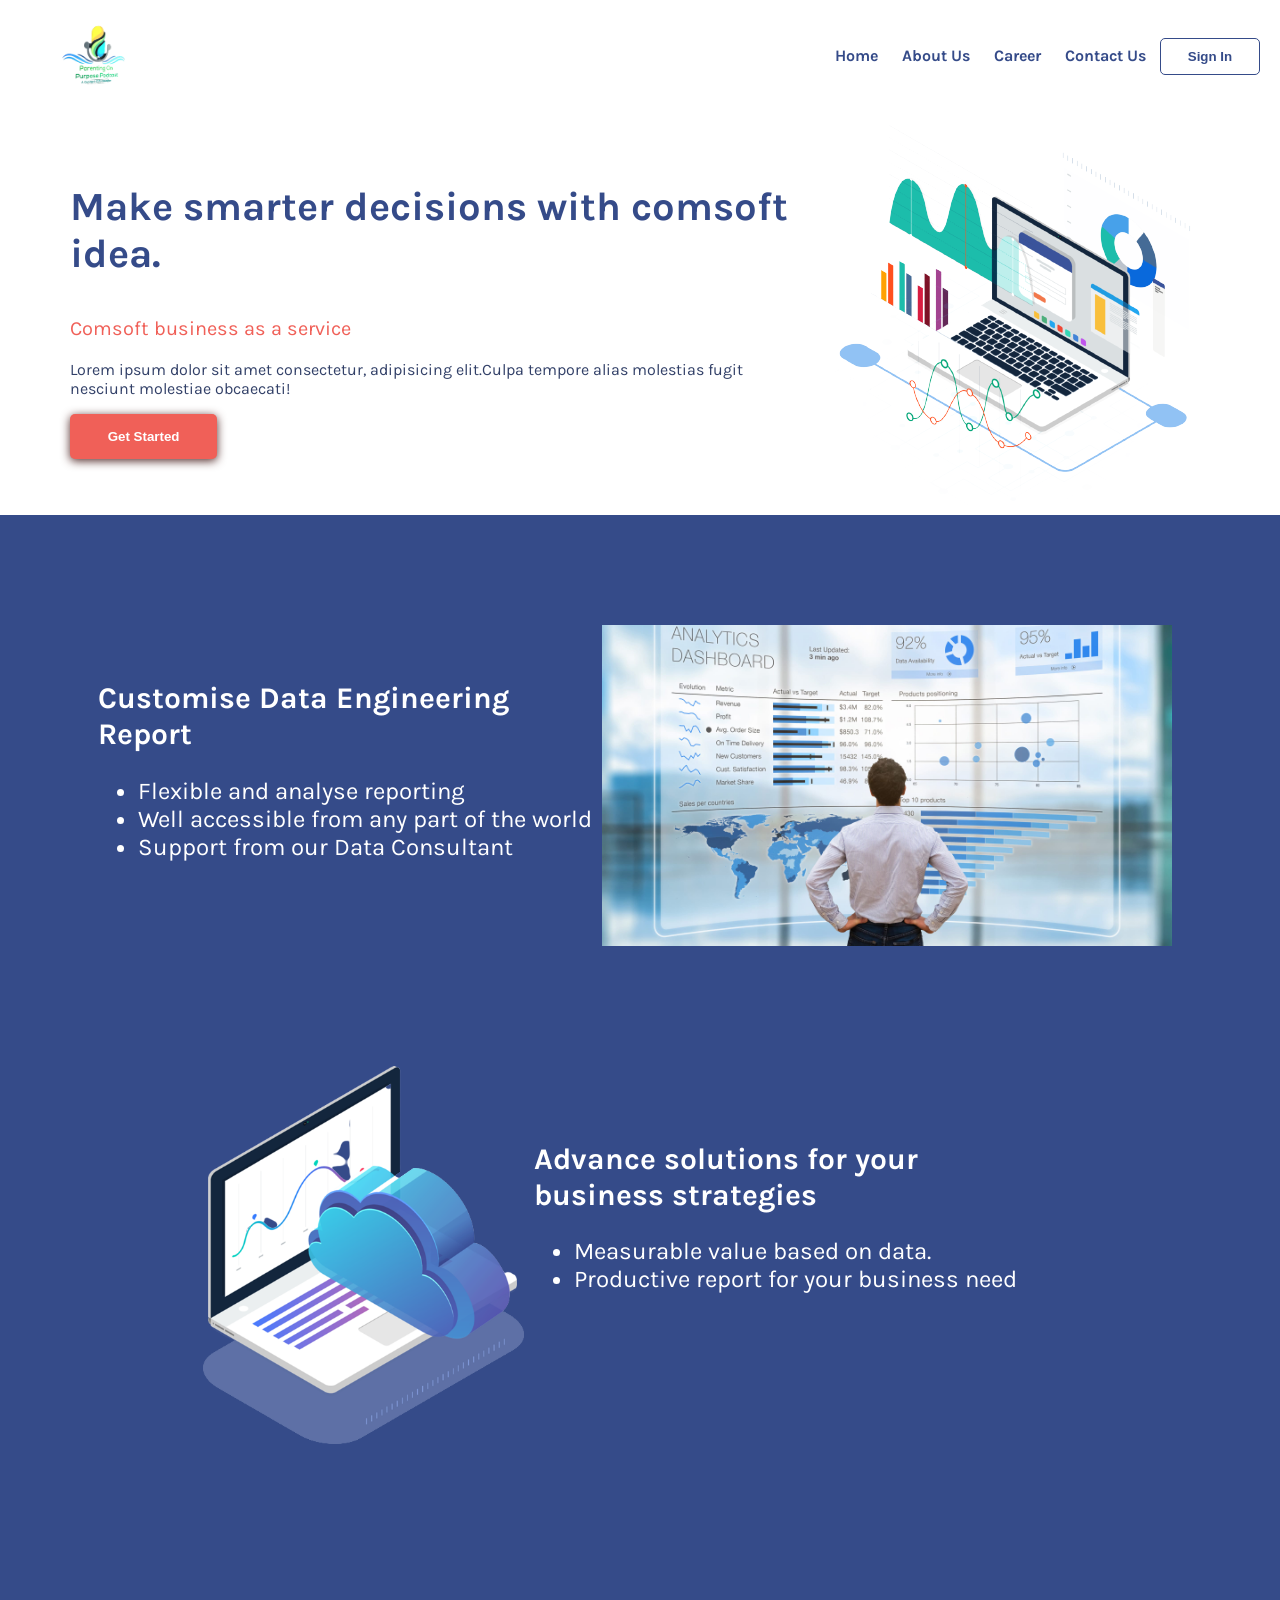
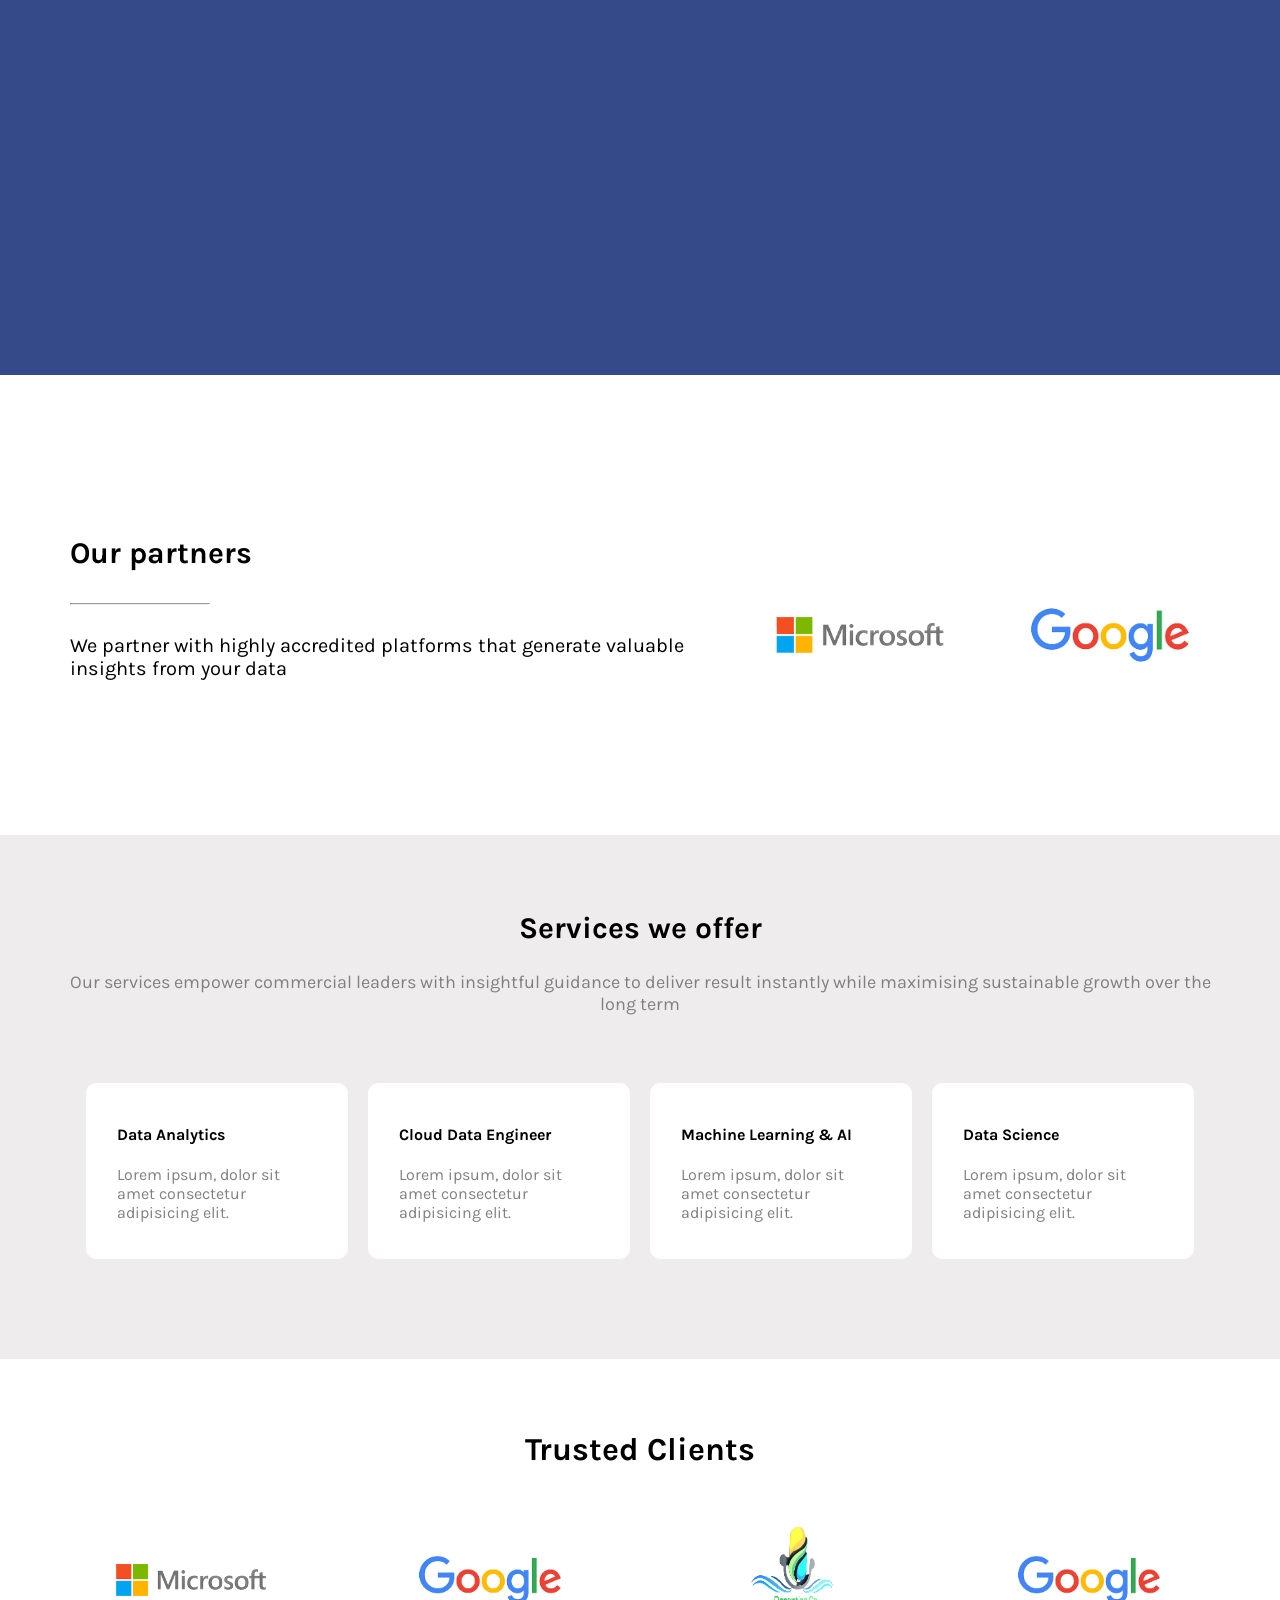
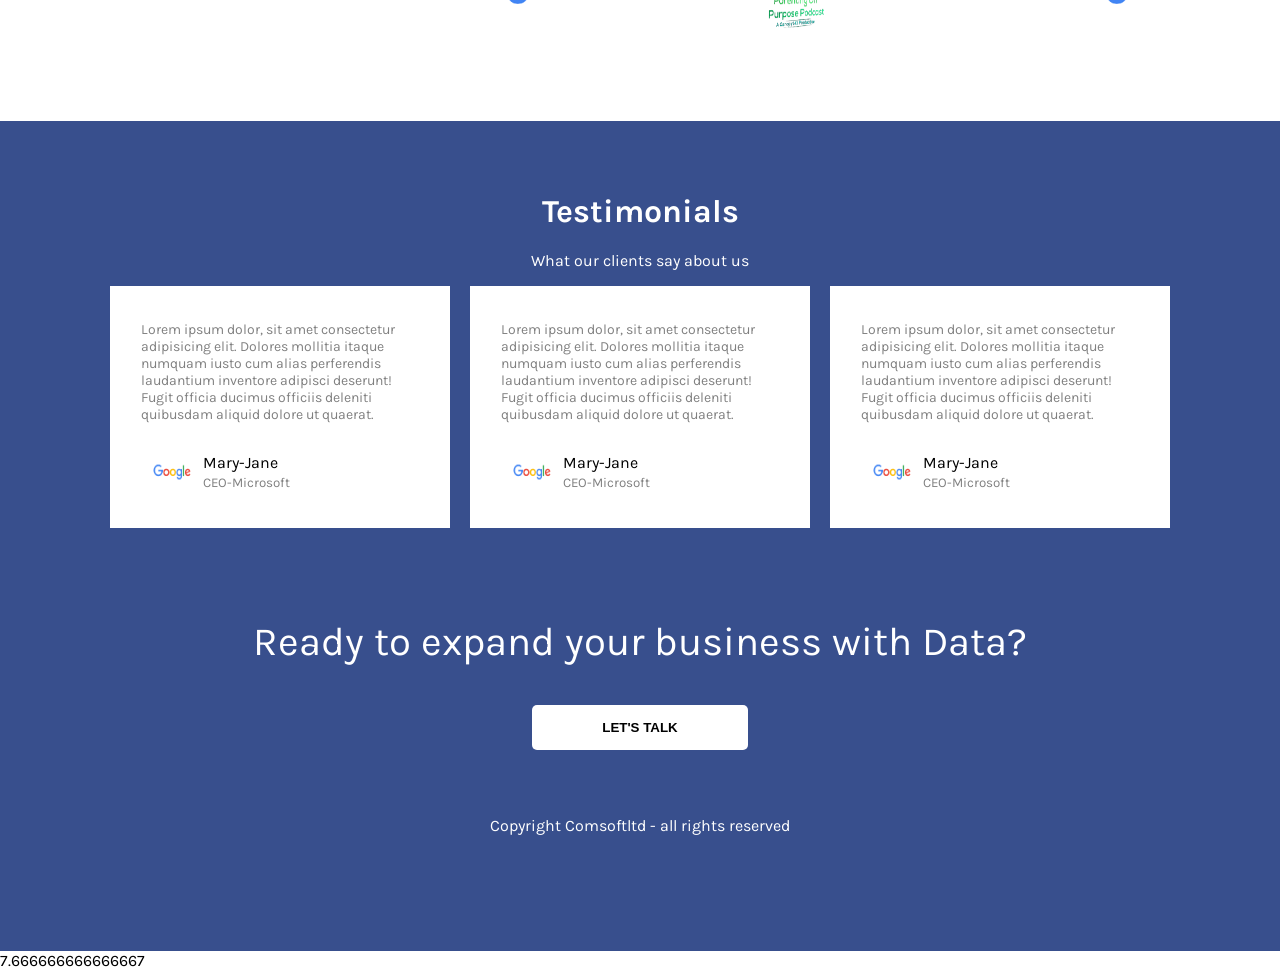
<file: index.html>
<!DOCTYPE html>

<html lang="en">
  <head>
    <meta charset="UTF-8" />
    <meta http-equiv="X-UA-Compatible" content="IE=edge" />
    <meta name="viewport" content="width=device-width, initial-scale=1.0" />
    <link rel="preconnect" href="https://fonts.googleapis.com" />
    <link rel="preconnect" href="https://fonts.gstatic.com" crossorigin />
    <link
      rel="stylesheet"
      href="https://fonts.googleapis.com/icon?family=Material+Icons"
    />
    <link
      href="https://fonts.googleapis.com/css2?family=Karla&display=swap"
      rel="stylesheet"
    />
    <link rel="stylesheet" href="homepage.css" />
    <title>Comsoft landing page</title>
  </head>
  <body>
    <div class="wrapper">
        <header>
          <img src="images/logo.png" alt="trendtech logo" class="logo" />
          <div class="nav">
            <a class="menu" href="homepage.html" target="_self"><b> Home</b></a>
            <a class="menu" href="Aboutus.html" target="_self"><b>About Us</b></a>
            <a class="menu" href="Career.html" target="_self"><b>Career</b></a>
            <a class="menu" href="Contactus.html" target="_self"
              ><b>Contact Us</b></a
            >
            <a href="signin.html" target="_self"
              ><button class="signin"><b>Sign In</b></button></a
            >
          </div>
        </header>
        <div class="decision">
          <div class="first">
            <div class="section">
              <p class="make">
                <b>Make smarter decisions with comsoft idea.</b>
              </p>
              <p class="business">Comsoft business as a service</p>
              <p class="lorem">
                Lorem ipsum dolor sit amet consectetur, adipisicing elit.Culpa
                tempore alias molestias fugit nesciunt molestiae obcaecati!
              </p>
              <button class="get"><b>Get Started</b></button>
            </div>
          </div>
       
            <img src="images/headerpic.png" alt="computer" class="comp"/>
        </div>
      </div>
      <div class="part2">
      <div class="image">
        <div class="custom">
          <h2 class="strategies">Customise Data Engineering<br />Report</h2>
          <ul>
            <li>Flexible and analyse reporting</li>
            <li>Well accessible from any part of the world</li>
            <li>Support from our Data Consultant</li>
          </ul>
        </div>
        <img
          src="images/part2.jpg" alt="analytics dashboard" class="dashboard"/>
      </div>
      <div class="computer">
        <img src="images/cloud.png" alt="cloud computing" class="cloud" />
        <div class="advance">
          <h2 class="strategies">Advance solutions for your<br />business strategies</h2>
          <ul>
            <li>Measurable value based on data.</li>
            <li>Productive report for your business need</li>
          </ul>
        </div>
      </div>
      </div>
      <div class="part3">
      <div>
        <h2 class="partners">Our partners</h2>
        <hr />
        <br />
        <p class="line">
          We partner with highly accredited platforms that generate valuable
          insights from your data
        </p>
      </div>
      <div class="form">
        <img src="images/microsoft.png" alt="microsoft logo" class="micropic" />
        <img src="images/google.png" alt="google logo" class="google"/>
      </div>
      </div>
      <div class="gray">
      <div class="services">
        <h2 class="offer">Services we offer</h2>
        <p class="empower">
          Our services empower commercial leaders with insightful guidance to
          deliver result instantly while maximising sustainable growth over
          the long term
        </p>
      </div>
      <div class="job">
        <div class="boxes">
          <h4 class="head">Data Analytics</h4>
          <p class="lorem2">
            Lorem ipsum, dolor sit amet consectetur adipisicing elit.
          </p>
        </div>
        <div class="boxes">
          <h4 class="head">Cloud Data Engineer</h4>
          <p class="lorem2">
            Lorem ipsum, dolor sit amet consectetur adipisicing elit.
          </p>
        </div>
        <div class="boxes">
          <h4 class="head">Machine Learning & AI</h4>
          <p class="lorem2">
            Lorem ipsum, dolor sit amet consectetur adipisicing elit.
          </p>
        </div>
        <div class="boxes">
          <h4 class="head">Data Science</h4>
          <p class="lorem2">
            Lorem ipsum, dolor sit amet consectetur adipisicing elit.
          </p>
        </div>
      </div>
      </div>
      <div class="trust">
      <h1 class="trusted">Trusted Clients</h1>
      <div class="client">
        <img src="images/microsoft.png" alt="microsoftlogo" class="companylogo"/>
        <img src="images/google.png" alt="google" class="companylogo" />
        <img src="images/logo.png" alt="trendtech" class="clientpic" />
        <img src="images/google.png" alt="google" id="google-logo" class="companylogo" />
      </div>
      </div>
      <div class="testimonial">
      <h1 class="test">Testimonials</h1>
      <p class="text">What our clients say about us</p>
      <div class="speech">
        <div class="speaker">
          <p>
            Lorem ipsum dolor, sit amet consectetur adipisicing elit. Dolores
            mollitia itaque numquam iusto cum alias perferendis laudantium
            inventore adipisci deserunt! Fugit officia ducimus officiis deleniti
            quibusdam aliquid dolore ut quaerat.
          </p>
          <div class="name">
            <img src="images/google.png" alt="google" class="googlepic" />
            <div>
              <p class="mary">
                Mary-Jane <br />
                <small class="jane">CEO-Microsoft</small>
              </p>
            </div>
          </div>
        </div>
        <div class="speaker">
          <p>
            Lorem ipsum dolor, sit amet consectetur adipisicing elit. Dolores
            mollitia itaque numquam iusto cum alias perferendis laudantium
            inventore adipisci deserunt! Fugit officia ducimus officiis deleniti
            quibusdam aliquid dolore ut quaerat. 
          </p>

          <div class="name">
            <img src="images/google.png" alt="google" class="googlepic"/>
            <div>
              <p class="mary">
                Mary-Jane <br />
                <small class="jane">CEO-Microsoft</small>
              </p>
            </div>
          </div>
        </div>
        <div class="speaker">
          <p>
            Lorem ipsum dolor, sit amet consectetur adipisicing elit. Dolores
            mollitia itaque numquam iusto cum alias perferendis laudantium
            inventore adipisci deserunt! Fugit officia ducimus officiis deleniti
            quibusdam aliquid dolore ut quaerat.
          </p>
          <div class="name">
            <img src="images/google.png" alt="google" class="googlepic" />
            <div>
              <p class="mary">
                Mary-Jane <br />
                <small class="jane">CEO-Microsoft</small>
              </p>
            </div>
          </div>
        </div>
      </div>
      <p class="footer">Ready to expand your business with Data?</p>
      <div class="bottombtn">
        <button class="talk"><b>LET'S TALK</b></button>
      </div>
      <p class="copyright">Copyright Comsoftltd - all rights reserved</p>
      </div>
    </div>


    <script src="index.js"></script>
  </body>
</html>
</file>
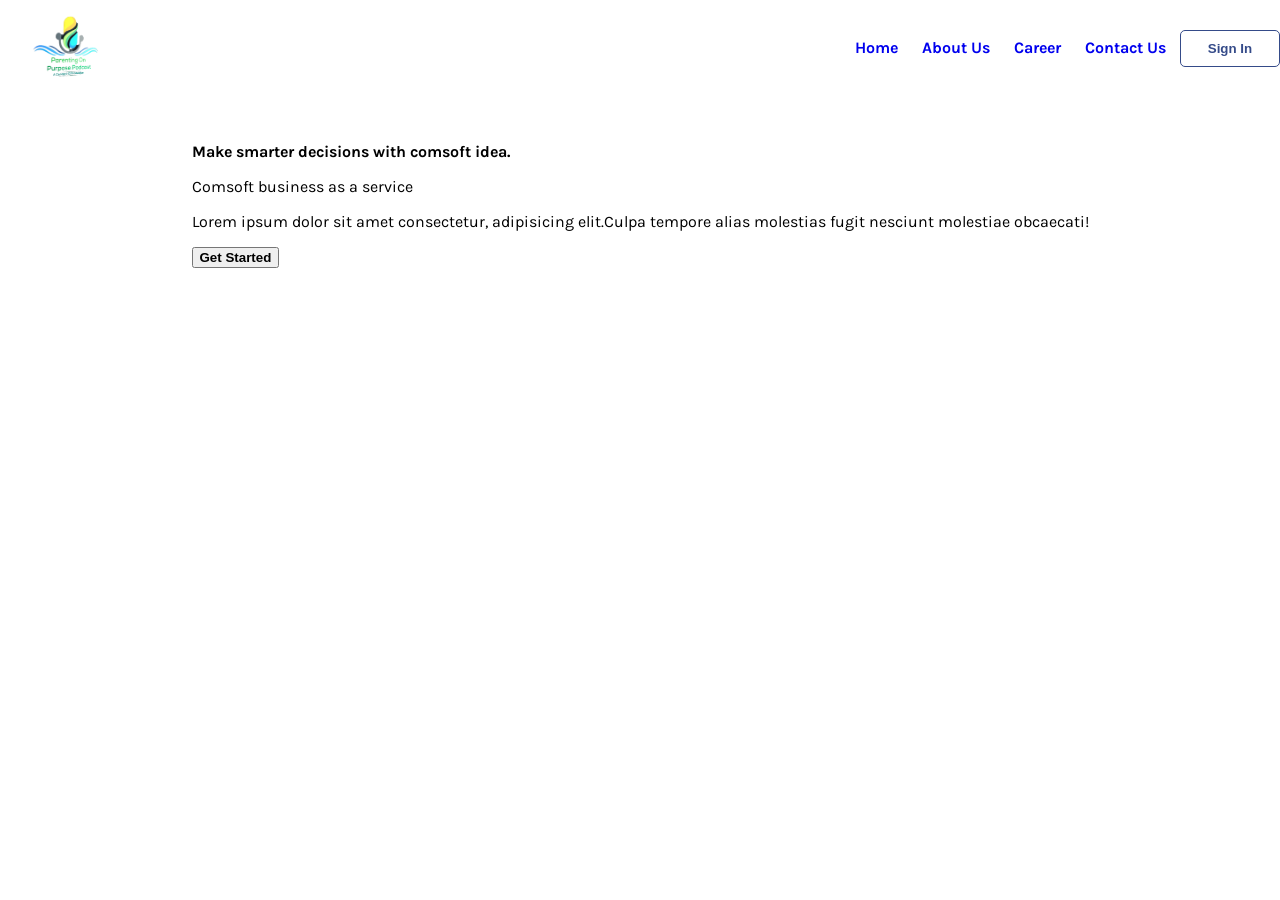
<file: comsoft-index.html>
<!DOCTYPE html>
<html lang="en">
  <head>
    <meta charset="UTF-8" />
    <meta http-equiv="X-UA-Compatible" content="IE=edge" />
    <meta name="viewport" content="width=device-width, initial-scale=1.0" />
    <title>Comsoft landing page</title>
    <link rel="stylesheet" href="comsoft.css" />
    <link rel="preconnect" href="https://fonts.googleapis.com" />
    <link rel="preconnect" href="https://fonts.gstatic.com" crossorigin />
    <link
      rel="stylesheet"
      href="https://fonts.googleapis.com/icon?family=Material+Icons"
    />
    <link
      href="https://fonts.googleapis.com/css2?family=Karla&display=swap"
      rel="stylesheet"
    />
  </head>
  <body>
    <header>
      <img src="images/logo.png" alt="trendtech logo" class="logo" />
      <div class="nav">
        <a class="menu" href="homepage.html" target="_self"><b> Home</b></a>
        <a class="menu" href="Aboutus.html" target="_self"><b>About Us</b></a>
        <a class="menu" href="Career.html" target="_self"><b>Career</b></a>
        <a class="menu" href="Contactus.html" target="_self"
          ><b>Contact Us</b></a
        >
        <a href="signin.html" target="_self"
          ><button class="signin"><b>Sign In</b></button></a
        >
      </div>
    </header>
    <div class="first">
      <div class="section">
        <p class="make">
          <b>Make smarter decisions with comsoft idea.</b>
        </p>
        <p class="business">Comsoft business as a service</p>
        <p class="lorem">
          Lorem ipsum dolor sit amet consectetur, adipisicing elit.Culpa tempore
          alias molestias fugit nesciunt molestiae obcaecati!
        </p>
        <button class="get"><b>Get Started</b></button>
      </div>
    </div>
  </body>
</html>
</file>
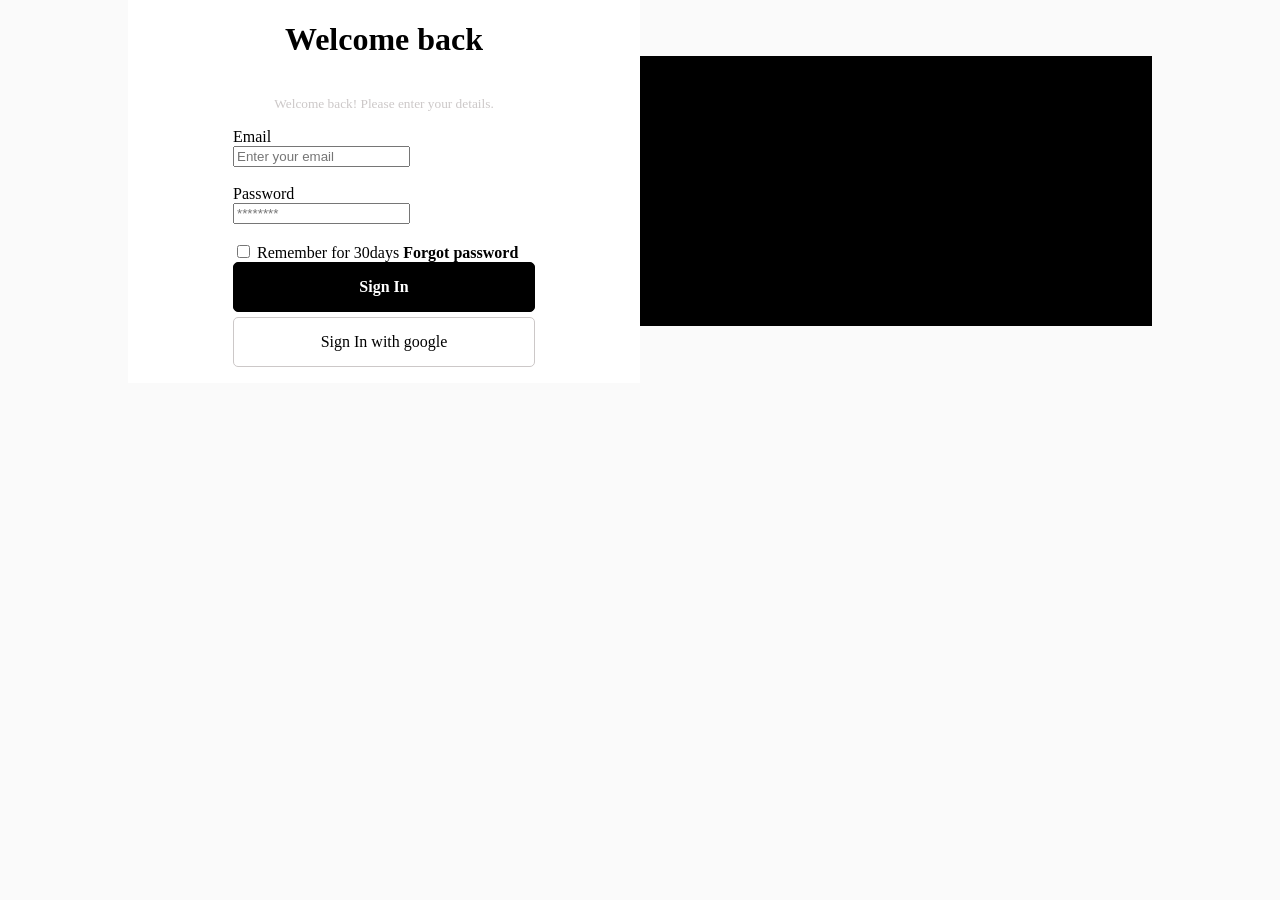
<file: OldSignIn.html>
<html lang="en">
<head>
    <meta charset="UTF-8">
    <meta http-equiv="X-UA-Compatible" content="IE=edge">
    <meta name="viewport" content="width=device-width, initial-scale=1.0">
    <title>Document</title>
    <style>
        body{
            background-color: #fafafa;
            margin: 0;
        }
        .signin{
            width: 300px;
            color: #fff;
            background-color: black;
            padding:15px 0px;
            border:1px solid black;
            border-radius: 5px;
            text-align: center;
        }
        .google{
            color: black;
            background-color: #fff;
            width: 300px;
            padding:15px 0px;
            border: 1px solid #ccc8c8;
            border-radius: 5px;
            text-align: center;
            margin-top: 5px;
        }
        .left{
            background-color: white;
            display: flex;
            flex-direction: column;
            align-items: center;
            width: 40%;
            margin-top: auto;
        }
        .right{
            width: 40%;
            height: 30vh;
            background-color: black;
        }
        .form{
            background-color: #fff;
            border: 1px solid #fff;
            box-shadow: #ccc8c8;
            padding: 50px 100px;
        }
        .welcome{
            display: flex;
            justify-content: center;
            align-items: center;
            
          
        }
        form{
            align-self: center;
        }
        a{
            text-decoration: none;
        }
        a:link{color: black;}
        a:visited{color: black;}
        a:active{columns: black;}
        a:hover{color: black;}
    </style>
</head>
<body>
    <div class="welcome">
        <div class="left">
            <h1>Welcome back</h1>
            <p><small style="color: #ccc8c8;"> Welcome back! Please enter your details.</small></p>
            <form action="">
                <label for="email">Email</label><br>
                <input type="email" id="email" name="email" placeholder="Enter your email"><br><br>
                <label for="password">Password</label><br>
                <input type="password" id="password" name="password" placeholder="********"><br><br>
                <input type="checkbox" name="text" id="text">
                <label for="text">Remember for 30days</label>
                <a href="forgotpassword.html"><b>Forgot password</b></a>

                <div>
                    <div class="signin"><b>Sign In</b></div>
                </div>
                <div>
                    <div class="google">Sign In with google</div>
                </div>
            </form>
                
        </div>
        <div class="right">
            hello
        </div>
        <!-- <img src="student.jpg" alt="girl with a laptop" style="width: 400px; height: 500px;"> -->
    </div>
</body>
</html>
</file>
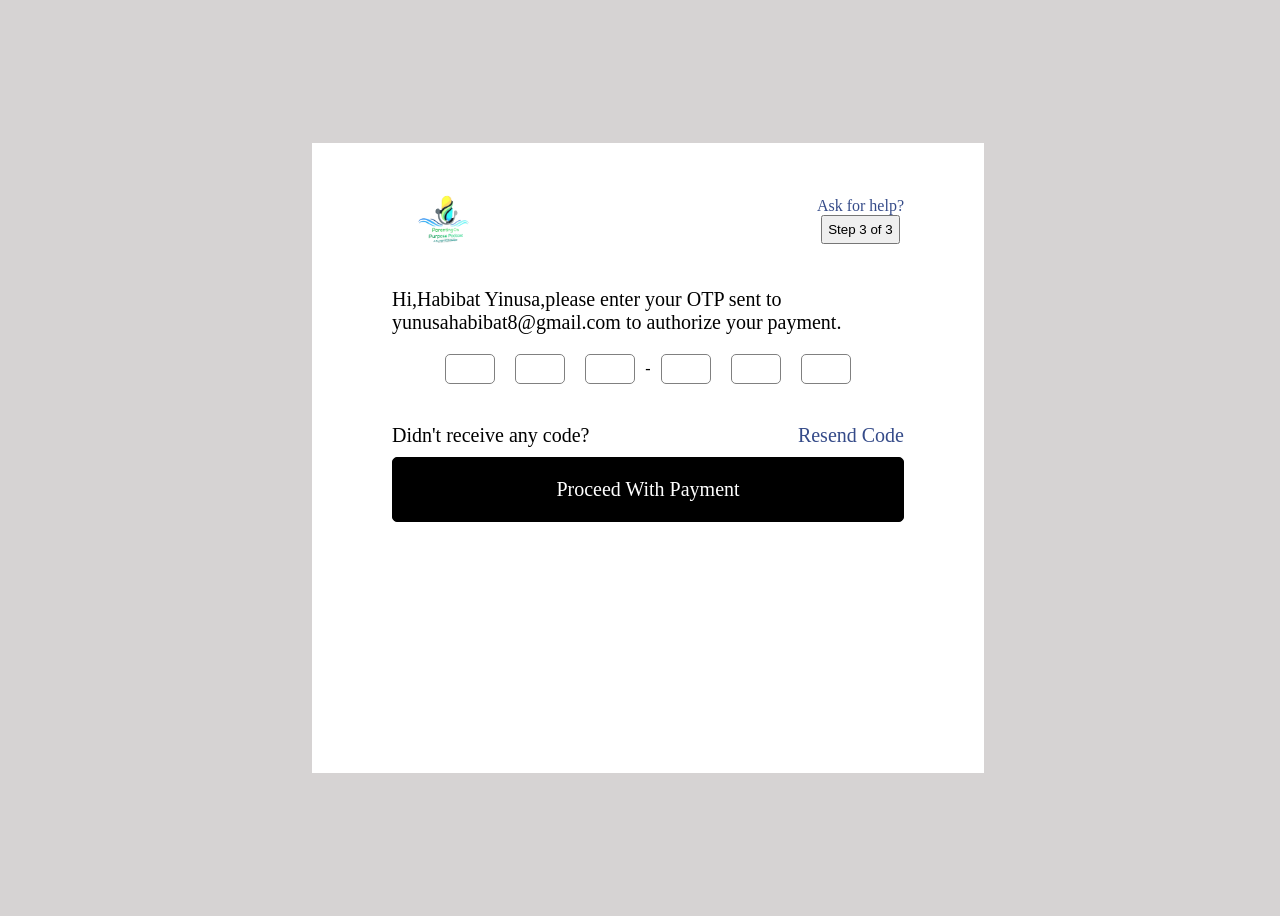
<file: otp.html>
<html lang="en">
  <head>
    <meta charset="UTF-8" />
    <meta http-equiv="X-UA-Compatible" content="IE=edge" />
    <meta name="viewport" content="width=device-width, initial-scale=1.0" />
    <link rel="stylesheet" href="otp.css" />
    <title>OTP</title>
  </head>
  <body>
    <div class="main">
      <div class="wrapper">
        <div class="header">
          <img src="images/logo.png" alt="logo" />
          <div class="help">
            <a href="help.html">Ask for help?</a>
            <button>Step 3 of 3</button>
          </div>
        </div>
        <span class="body"
          >Hi,Habibat Yinusa,please enter your OTP sent to
          yunusahabibat8@gmail.com to authorize your payment.</span
        >
        <div>
          <!-- <div id="otp" style=" display:flex; justify-content: center;">
                  <input class="field text-center form-control form-control-solid" type="text" id="first" maxlength="1" />
                  <input class="field text-center form-control form-control-solid" type="text" id="second" maxlength="1" />
                  <input class="field text-center form-control form-control-solid" type="text" id="third" maxlength="1" />
                  <input class="field text-center form-control form-control-solid" type="text" id="fourth" maxlength="1" />
                  <input class="field text-center form-control form-control-solid" type="text" id="fifth" maxlength="1" />
                  <input class="field text-center form-control form-control-solid" type="text" id="sixth" maxlength="1" />
                </div> -->
          <div
            id="otp"
            style="display: flex; justify-content: center; align-items: center"
          >
            <input
              class="field form-control form-control-solid"
              type="text"
              maxlength="1"
            />
            <input
              class="field form-control form-control-solid"
              type="text"
              maxlength="1"
            />
            <input
              class="field form-control form-control-solid"
              type="text"
              maxlength="1"
            />
            <div>-</div>
            <input
              class="field form-control form-control-solid"
              type="text"
              maxlength="1"
            />
            <input
              class="field form-control form-control-solid"
              type="text"
              maxlength="1"
            />
            <input
              class="field form-control form-control-solid"
              type="text"
              maxlength="1"
            />
          </div>
          <div class="code">
            <span class="body">Didn't receive any code?</span>
            <a href="code.html" style="font-size: 20px">Resend Code</a>
          </div>
        </div>
        <div class="accept">Proceed With Payment</div>
      </div>
    </div>
  </body>
</html>
</file>
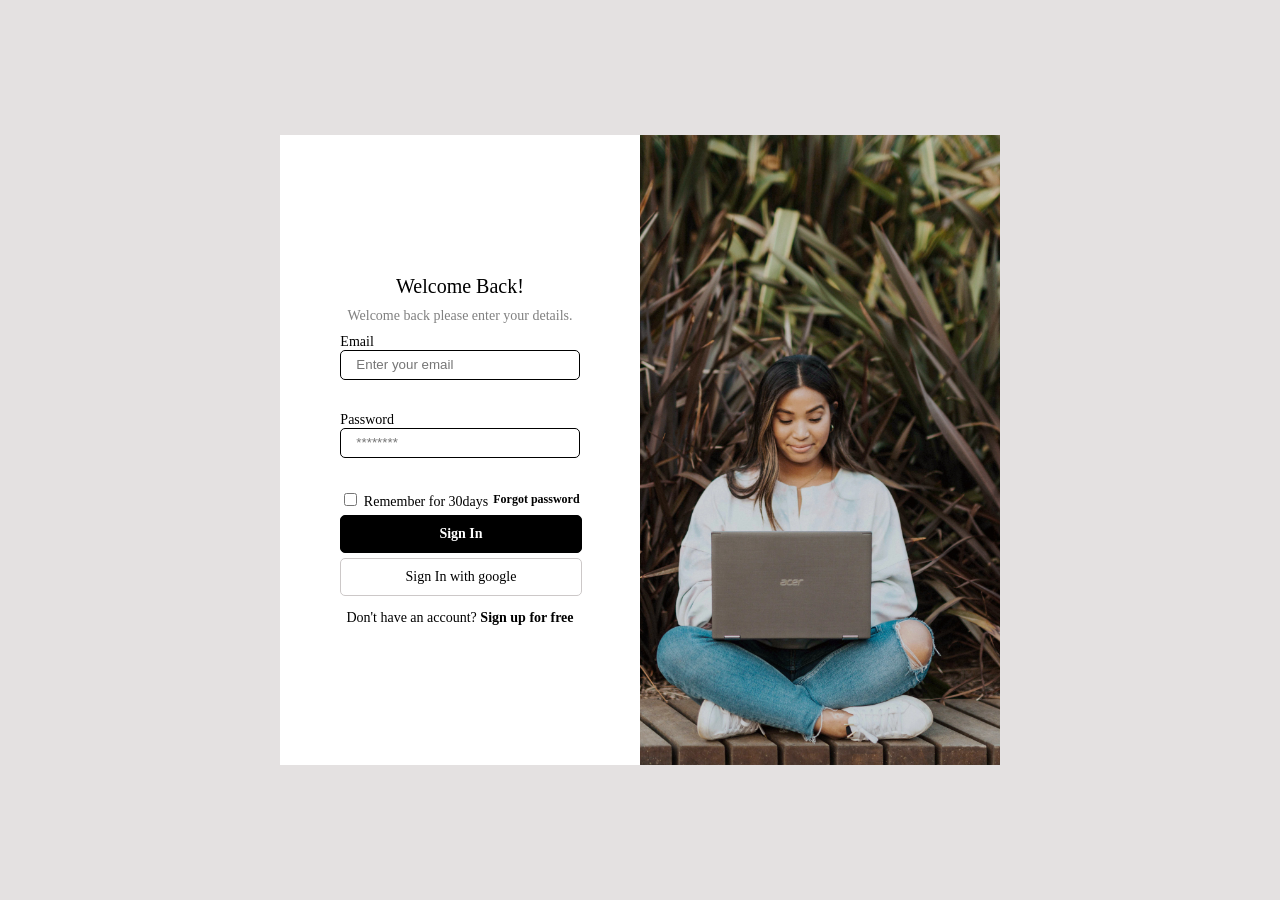
<file: signin.html>
<html lang="en">
  <head>
    <meta charset="UTF-8" />
    <meta http-equiv="X-UA-Compatible" content="IE=edge" />
    <meta name="viewport" content="width=device-width, initial-scale=1.0" />
    <link rel="stylesheet" href="signin.css" />
    <!-- <link rel="stylesheet" href="signin.css"> -->
    <title>Sign In</title>
  </head>
  <body>
    <div class="root">
      <div class="left">
        <div class="salute">
          <span class="welcome">Welcome Back!</span>
          <span class="back">Welcome back please enter your details.</span>
          <form action="#">
            <label for="email">Email</label><br />
            <input
              type="email"
              id="email"
              name="email"
              placeholder="Enter your email"
            /><br /><br /><br />
            <label for="password">Password</label><br />
            <input
              type="password"
              id="password"
              name="password"
              placeholder="********"
            /><br /><br /><br />
            <div class="data">
              <div>
                <input type="checkbox" name="text" id="text" />
                <label for="text">Remember for 30days</label>
              </div>
              <div>
                <a href="forgotpassword.html" class="link"
                  ><b>Forgot password</b></a
                >
              </div>
            </div>

            <div>
              <div class="signin"><b>Sign In</b></div>
            </div>
            <div>
              <div class="google">Sign In with google</div>
            </div>
          </form>
        </div>
        <span
          >Don't have an account?
          <a href="signup.html" class="free"><b>Sign up for free</b></a>
        </span>
      </div>
      <div class="right"></div>
    </div>
  </body>
</html>
</file>
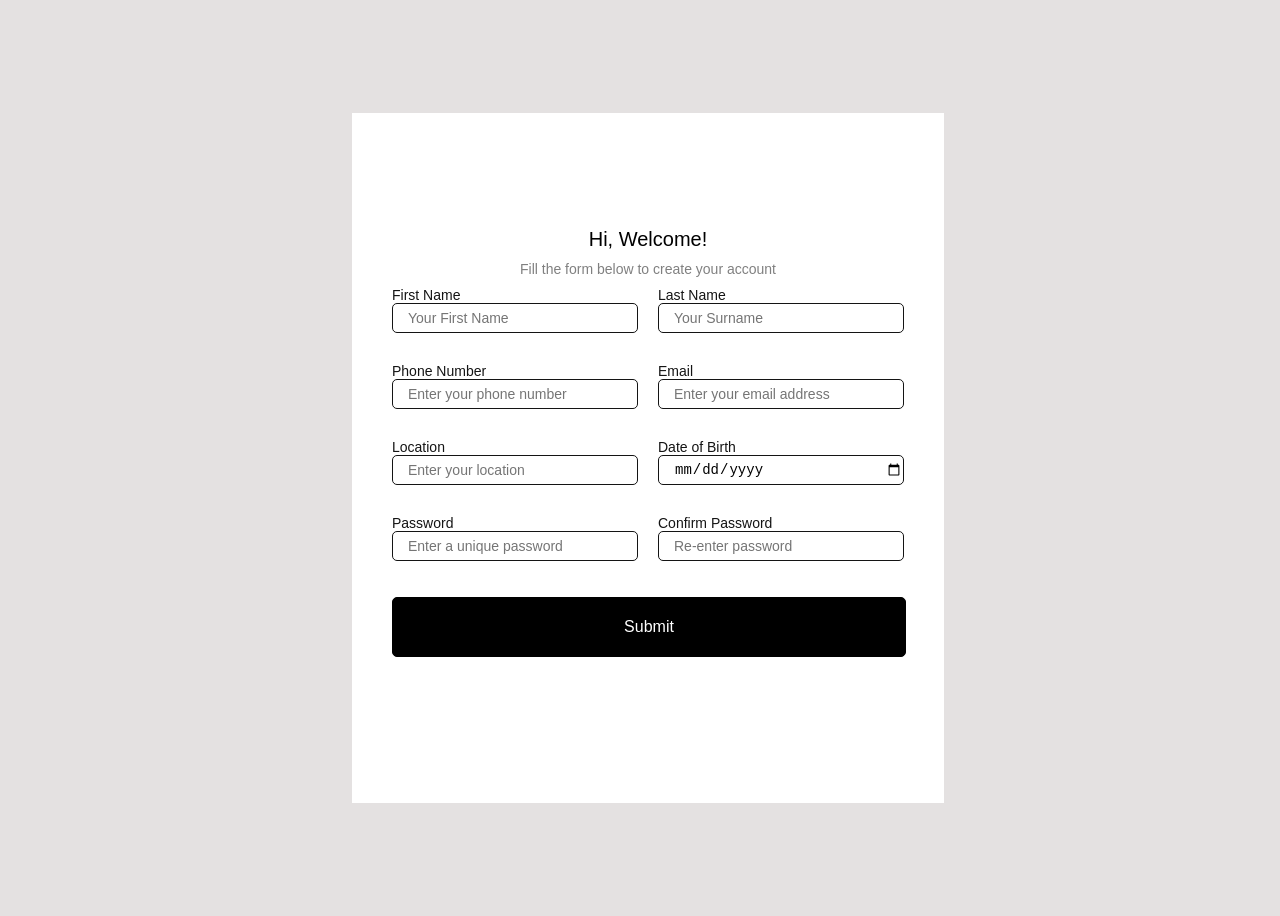
<file: signup.html>
<html lang="en">
  <head>
    <meta charset="UTF-8" />
    <meta http-equiv="X-UA-Compatible" content="IE=edge" />
    <meta name="viewport" content="width=device-width, initial-scale=1.0" />
    <link rel="stylesheet" href="signup.css" />
    <title>sign up page</title>
  </head>
  <body>
    <div class="signup">
      <div class="header">
        <span class="hi">Hi, Welcome!</span>
        <span class="welcome">Fill the form below to create your account</span>
      </div>
      <form action="#">
        <!-- <div class="name">
                <div class="name2">
                    <label for="fname">First Name</label>
                    <input type="text" id="fname" name="fname"  placeholder="Your First Name">
                    <label for="number">Phone Number</label>
                    <input type="number" id="number" name="number" placeholder="Enter your phone number">
                    <label for="location">Location</label>
                    <input type="text" name="location" id="location" placeholder="Enter your location">
                    <label for="password">Password</label>
                    <input type="password" id="password" name="password" placeholder="Enter a unique password">
                </div>
                <div class="name2">
                    <label for="lname">Last Name</label>
                    <input type="text" id="lname" name="lname" placeholder="Your Surname">
                    <label for="email">Email</label>
                    <input type="email" name="email" id="email" placeholder="Enter your email address">
                    <label for="dob">Date of Birth</label>
                    <input type="date" id="dob" name="dob" placeholder="Enter your dob">
                    <label for="password">Confirm Password</label>
                    <input type="password" id="password" name="password" placeholder="Re-enter password">
                </div>
            </div> -->
        <div class="name">
          <div style="display: flex; flex-direction: column">
            <label for="fname">First Name</label>
            <input
              type="text"
              id="fname"
              name="fname"
              placeholder="Your First Name"
            />
          </div>
          <div style="display: flex; flex-direction: column">
            <label for="lname">Last Name</label>
            <input
              type="text"
              id="lname"
              name="lname"
              placeholder="Your Surname"
            />
          </div>
          <div style="display: flex; flex-direction: column">
            <label for="number">Phone Number</label>
            <input
              type="number"
              id="number"
              name="number"
              placeholder="Enter your phone number"
            />
          </div>
          <div style="display: flex; flex-direction: column">
            <label for="email">Email</label>
            <input
              type="email"
              name="email"
              id="email"
              placeholder="Enter your email address"
            />
          </div>
          <div style="display: flex; flex-direction: column">
            <label for="location">Location</label>
            <input
              type="text"
              name="location"
              id="location"
              placeholder="Enter your location"
            />
          </div>
          <div style="display: flex; flex-direction: column">
            <label for="dob">Date of Birth</label>
            <input
              type="date"
              id="dob"
              name="dob"
              placeholder="Enter your dob"
            />
          </div>
          <div style="display: flex; flex-direction: column">
            <label for="password">Password</label>
            <input
              type="password"
              id="password"
              name="password"
              placeholder="Enter a unique password"
            />
          </div>
          <div style="display: flex; flex-direction: column">
            <label for="password">Confirm Password</label>
            <input
              type="password"
              id="password"
              name="password"
              placeholder="Re-enter password"
            />
          </div>
        </div>
      </form>
      <a href="otp.html" class="button">Submit</a>
      <p></p>
    </div>
  </body>
</html>
</file>
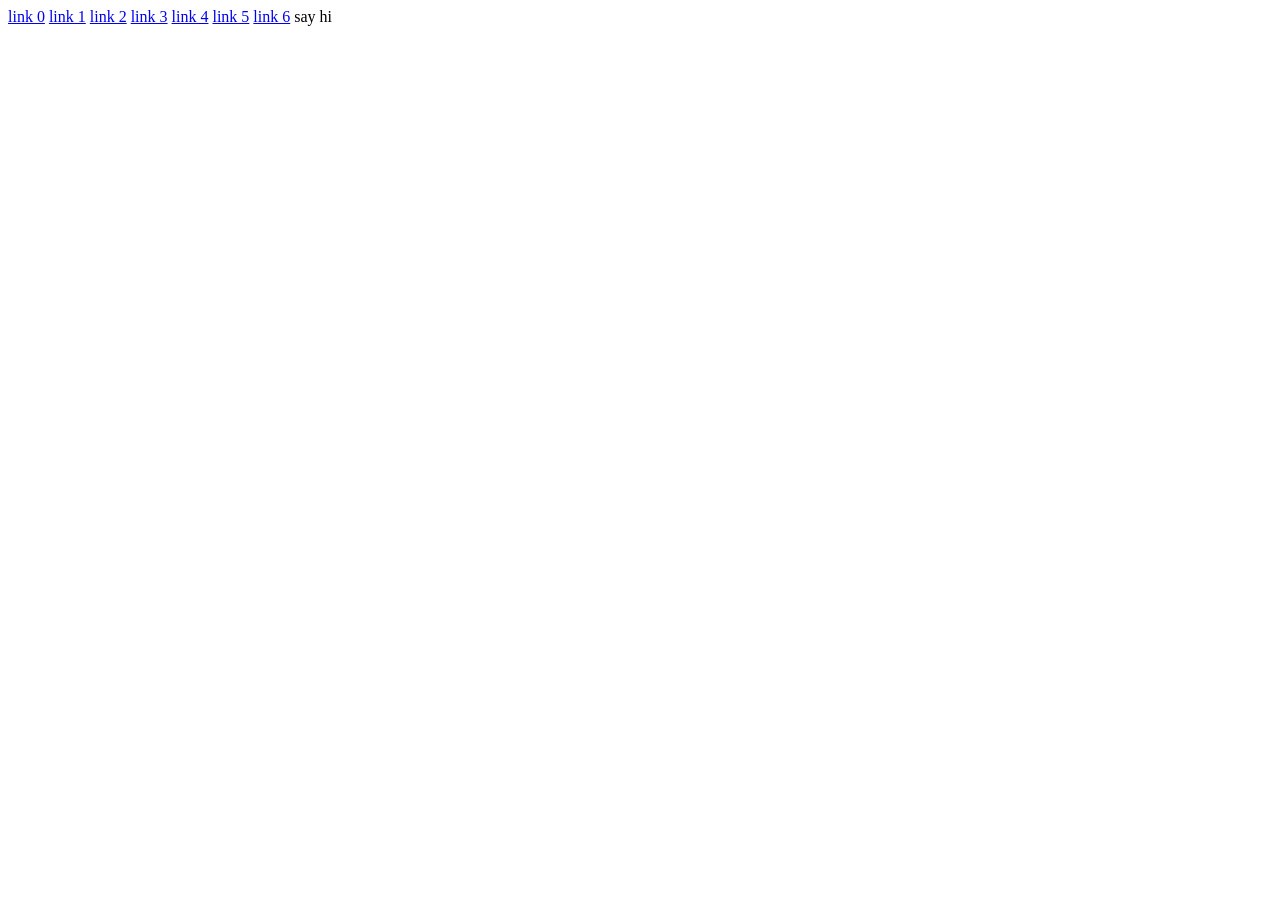
<file: test.html>
<html lang="en">
  <head>
    <meta charset="UTF-8" />
    <meta http-equiv="X-UA-Compatible" content="IE=edge" />
    <meta name="viewport" content="width=device-width, initial-scale=1.0" />
    <title>Document</title>
  </head>
  <body>
    <a href="a">link 0</a>
    <a href="a">link 1</a>
    <a href="a">link 2</a>
    <a href="a">link 3</a>
    <a href="a">link 4</a>
    <a href="a">link 5</a>
    <a href="a">link 6</a>
    <script>
      var a = "hi";
      var b = 4;
      if (isNaN(a)) {
        document.write("say hi");
      } else {
        document.write("dont say hi");
      }
    </script>
  </body>
</html>
</file>
<file: homepage.css>
body {
  font-family: "Karla", sans-serif;
  margin: 0;
  width: 100%;
  box-sizing: border-box;
}
header {
  display: flex;
  justify-content: space-between;
  align-items: center;
  padding: 0px 20px;
}
.menu {
  margin: 0px 10px;
  text-decoration: none;
}
.decision {
  display: flex;
  justify-content: center;
  padding: 0px 70px;
}
button {
  background-color: #f06058;
  width: 20%;
  padding: 15px 0px;
  border: #f06058;
  border-radius: 5px;
  color: #fff;
  cursor: pointer;
}
.get {
  box-shadow: 0 2px 10px #522b29;
}
.get:hover {
  background-color: #f07e78;
}
a:link {
  color: #354b89;
}
a:visited {
  color: #354b89;
}
a:hover {
  color: #354b89;
}
a:active {
  color: #354b89;
}
.part2 {
  background-color: #354b89;
  height: 140vh;
  padding: 100px 70px;
}
.image {
  display: flex;
  justify-content: center;
}
.custom {
  color: #fff;
  font-size: 24px;
  padding-top: 40px;
}
.computer {
  display: flex;
  justify-content: center;
  color: #fff;
  padding-top: 100px;
  padding-right: 70px;
}
.part3 {
  display: flex;
  justify-content: space-between;
  padding: 100px 70px;
  align-items: center;
}
.gray {
  background-color: rgb(238, 236, 236);
  padding: 50px 50px;
}
h2 {
  font-size: 30px;
}
.services {
  text-align: center;
}
.job {
  display: flex;
  justify-content: center;
  padding: 50px 0px;
}

.boxes {
  border: 1px solid white;
  background-color: #fff;
  border-radius: 10px;
  width: 200px;
  margin: 0px 10px;
  padding: 20px 30px;
  transition: all 0.3s;
}
.boxes:hover {
  box-shadow: 0 4px 20px rgba(141, 137, 137, 0.4);
  border-color: white;
}
.client {
  display: flex;
  justify-content: space-between;
  padding: 0px 100px;
}
img {
  margin: 10px;
}
.trust {
  padding: 50px 0px;
}
.testimonial {
  background-color: #384f8d;
  color: #fff;
  padding: 50px 100px;
}
.name {
  display: flex;
  justify-content: left;
}
.text, .test{
  text-align: center;
}
.speech {
  display: flex;
  justify-content: center;
  padding-bottom: 50px;
}
.speaker {
  border: 1px solid #fff;
  color: gray;
  background-color: #fff;
  padding: 20px 30px;
  margin: 0px 10px;
  font-size: 14px;
}
.logo {
  width: 10%;
}
.signin {
  width: 100px;
  background-color: #fff;
  color: #354b89;
  border: 1px solid #354b89;
  padding: 10px;
}
.make {
  color: #354b89;
  font-size: 40px;
}
.business {
  color: #f06058;
  font-size: 20px;
}
.lorem {
  color: #324068;
}
.first {
  padding-top: 30px;
  display: flex;
}
.advance {
  padding-top: 60px;
  font-size: 24px;
}
.partners {
  font-size: 30px;
}
hr {
  width: 20%;
  float: left;
}
.empower {
  font-size: 18px;
  color: gray;
}
.lorem2 {
  color: gray;
}
.trusted {
  text-align: center;
}
.clientpic {
  width: 15%;
  height: auto;
}
.companylogo {
  width: 15%;
}
.mary {
  color: black;
  font-size: 16px;
}
.jane {
  color: gray;
}
.footer {
  text-align: center;
  font-size: 40px;
}
.bottombtn {
  text-align: center;
}
.talk {
  background-color: #fff;
  color: black;
  align-self: center;
}
.copyright {
  text-align: center;
  padding: 50px 0px;
}
.line {
  font-size: 20px;
}
.comp {
  width: 40%;
}
.micropic {
  width: 40%;
}
.cloud {
  width: 30%;
}
.dashboard {
  width: 50%;
}
.googlepic {
  width: 15%;
}
.google {
  width: 40%;
}
.form {
  display: flex;
  justify-content: space-between;
  padding-top: 60px;
}


/* MEDIA QUERIES*/


@media screen and (max-width: 992px) {
  /* .section {
    display: flex;
    flex-direction: column;
    align-items: center;
    height: 80vh;
  } */
  .decision{

    height: 70vh;;
  }
  .image {
    display: 0;
  }
  .comp {
    display: none;
  }
  .get {
    padding: 10px;
    align-self: left;
  }
  .make {
    font-size: 35px;
    margin-top: 2%;
    align-self: center;
  }
  .first {
    display: flex;
    flex-direction: column;
    align-items: center;
  }
  button {
    width: 40%;
    padding: 20px 0px;
    font-size: 20px;
  }
  .dashboard {
    display: none;
  }
  .custom {
    font-size: 28px;
  }
  .cloud {
    display: none;
  }
  .computer {
    padding: 0;
  }
  .strategies {
    font-size: 36px;
  }
  .advance {
    font-size: 28px;
  }
  .part2 {
    height: 140vh;
    align-items: center;
  }
  .partners {
    text-align: center;
    font-size: 30px;
  }
  hr {
    float: none;
    width: 40%;
  }
  .part3 {
    flex-direction: column;
  }
  .google {
    width: 45%;
  }
  .micropic {
    width: 45%;
  }
  .form {
    
    justify-content: center;
  }
  .offer {
    font-size: 30px;
  }
  .empower {
    font-size: 20px;
  }
}

@media screen and (max-width: 768px) {
  body {
    padding: 0;
    width: 100%;
  }
  .comp {
    display: none;
  }
  .business {
    font-size: 20px;
  }
  .dashboard {
    display: none;
  }
  .cloud {
    display: none;
  }
  .strategies {
    font-size: 30px;
  }
  .custom li {
    font-size: 24px;
  }
  .advance li {
    font-size: 24px;
  }
  .form {
    padding: 0;
  }
  .part2{
    height: 50vh;
  }
  .part3 {
    display: flex;
    flex-direction: column;
  }
  .partners {
    text-align: center;
  }
  hr {
    width: 10%;
    float: none;
  }
  .job {
    display: grid;
    grid-template-columns: auto auto;
    column-gap: 40px;
    row-gap: 30px;
  }
  .boxes {
    width: 70%;
    padding: 10px 50px;
  }
  .companylogo {
    margin: 0;
    width: 30%;
  }
  #google-logo{
    display: none;
  }
  .speech {
    display: flex;
    flex-direction: column;
  }
  .speaker {
    margin: 20px 0px;
  }
  .speaker > p {
    font-size: 20px;
  }
  .mary {
    font-size: 20px;
  }
  .talk {
    font-size: 18px;
    width: 40%;
  }
  .copyright {
    font-size: 20px;
  }
}



@media screen and (max-width: 600px) {
  body {
    width: 100%;
    box-sizing: border-box;
    margin: 0;
    font-size: 14px;
    /* font-size: 24px; */
  }
  .menu{
    display: none;
  }
  .signin{
    font-size: 12px;
    width: 100%;
  }
  .business{
    padding-right:60px;
    font-size:12px;
  }
  .lorem{
    font-size: 14px;
    margin: 10% 0;
  }
  .decision{
    height: 60vh;
  }
  .make{
    font-size: 20px;
    width: 90%;
    margin: 6% 0;
  }
  .get {
    width: 60%;
    font-size: 14px;
    margin-bottom:20px;
    /* margin-right: 70px; */
  }
  .logo{
    width: 30%;
  }
  .form {
    display: flex;
    flex-direction: column;
    align-items: center;
  }
  .strategies{
    font-size: 18px;
  }
  .part2 ul li{
    font-size: 16px;
  }
  .micropic {
    width: 100%;
  }
  .google {
    width: 100%;
  }
  .boxes {
    width: 70%;
  }
  .client {
    display: flex;
    flex-direction: column;
    align-items: center;
  }
  .companylogo {
    width: 50%;
  }
  .clientpic {
    width: 50%;
  }
  .speech {
    display: flex;
    flex-direction: column;
    width: 100%;
  }
  .talk {
    width: 100%;
  }
  .copyright {
    font-size: 14px;
  }
  .part2{
    box-sizing: border-box;
    height: 100vh;
  }

  .job{
    display: grid;
    grid-template-columns:auto;
    row-gap:30px;
  }
  
  .lorem2{
font-size: 16px;
  }
  .empower{
    font-size: 16px;
  }
  .testimonial{
    font-size: 16px;
    padding: 10px;
  }
  .speaker p{
    font-size: 14px;
  }
  .footer{
    font-size: 18px;
  }
}
</file>
<file: comsoft.css>
body {
    font-family: "Karla", sans-serif;
    margin: 0;
    width: 100%;
    box-sizing: border-box;
  }
  header {
    display: flex;
    justify-content: space-between;
    align-items: center;
    /* padding: 0px 80px; */
  }
  .menu {
    margin: 0px 10px;
    text-decoration: none;
  }
  .logo {
    width: 10%;
  }
  .signin {
    width: 100px;
    background-color: #fff;
    color: #354b89;
    border: 1px solid #354b89;
    padding: 10px;
    border-radius: 5px;
  }
  .first {
    display: flex;
    justify-content: center;
    flex-direction: column;
    align-items: center;
    /* width: 500px; */
    float: center;
    padding-top: 30px;
    
    /* flex-direction: column; */
  }
  .decision {
    
    padding: 0px 100px;
  }
</file>
<file: otp.css>
body {
    display: flex;
    align-items: center;
    width: 100%;
    height: 100vh;
    justify-content: center;
    background-color: rgb(214, 211, 211);
    /* background-image: url(./student.jpg);
        background-size: cover;
        background-repeat: no-repeat;
        background-position: center; */
  }
  .main {
    width: 40%;
    height: 70vh;
    background-color: #fff;
    padding: 0px 80px;
  }
  .header {
    display: flex;
    justify-content: space-between;
    align-items: center;
    margin-bottom: 30px;
    margin-top: 40px;
  }
  img {
    width: 100px;
  }
  .help {
    display: flex;
    flex-direction: column;
    justify-content: center;
  }
  a {
    text-decoration: none;
  }
  a:link {
    color: #354b89;
  }
  a:visited {
    color: #354b89;
  }
  a:active {
    columns: #354b89;
  }
  a:hover {
    color: #354b89;
  }
  button {
    margin-top: 5px;
    padding: 5px;
  }
  input {
    border: 0;
    outline: 0;
    border: 2px solid rgb(199, 195, 195);
    width: 70px;
    text-align: center;
    padding: 5px;
    margin-left: 10px;
    background-color: rgb(199, 195, 195);
    border-radius: 5px;
  }
  button {
    margin-top: 20px;
    margin: 0 auto;
  }
  .body {
    font-size: 20px;
    margin-top: 20px;
  }
  .field {
    width: 60px;
    height: 30px;
    margin: 20px 10px;
    font-size: 20px;
    text-align: center;
  }
  .accept {
    border: 1px solid black;
    background-color: black;
    color: #fff;
    min-width: 280px;
    padding: 20px 0px;
    margin-top: 10px;
    text-align: center;
    font-size: 20px;
    cursor: pointer;
    border-radius: 5px;
  }
  .code {
    display: flex;
    justify-content: space-between;
    align-items: baseline;
  }
  input {
    background-color: transparent;
    border: 1px solid gray;
    border-radius: 5px;
  }
  .field {
    width: 50px;
    height: 30px;
  }
  .wrapper {
    align-items: center;
  }

  /* MEDIA QUERIES  */

@media screen and (max-width: 768px) {
    body{
      background-color: white;
      font-size: 20px;
    }
    .accept{
      width:80%;
    }
    .main{
      width: 60%;
    }
  }
  @media screen and (max-width: 600px) {
    .wrapper{
      font-size: 10px;
    }
    .field{
      width: 30px;
    }
  }
</file>
<file: signin.css>
body {
  margin: 0;
  background-color: #e4e1e1;
  width: 100vw;
  height: 100vh;
  display: flex;
  align-items: center;
  justify-content: center;
  font-size: 14px;
}
.root {
  /* width: 50%;
      min-height: 70vh;
      background-image: linear-gradient(90deg, #fff 50%, green 50%),
          url(./student.jpg);
          background-size: cover;
          background-repeat: no-repeat; */

  display: flex;
  align-items: center;
  justify-content: center;
  padding: 40px;
  width: 100%;
}
a {
  text-decoration: none;
}
a:link {
  color: black;
}
a:visited {
  color: black;
}
a:active {
  columns: black;
}
a:hover {
  color: black;
}
#email {
  width: 100%;
  height: 30px;
}
#password {
  width: 100%;
  height: 30px;
}
.left {
  width: 30%;
  min-height: 70vh;
  background-color: white;
  display: flex;
  flex-direction: column;
  align-items: center;
  justify-content: center;
  /* padding: 0 20px; */
}
.right {
  width: 30%;
  min-height: 70vh;
  background-image: url(./images/student.jpg);
  background-size: cover;
  background-repeat: no-repeat;
  background-position: center;
}
.welcome {
  font-size: 20px;
  color: black;
  text-align: center;
}
.back {
  font-size: 14px;
  color: gray;
  margin: 10px 0;
  text-align: center;
}
.signin {
  width: 100%;
  color: #fff;
  background-color: black;
  padding: 10px 0px;
  border: 1px solid black;
  border-radius: 5px;
  text-align: center;
  margin-top: 5px;
  cursor: pointer;
}
.google {
  color: black;
  background-color: transparent;
  width: 100%;
  padding: 10px 0px;
  border: 1px solid #ccc8c8;
  border-radius: 5px;
  text-align: center;
  margin-top: 5px;
  cursor: pointer;
}
.data {
  display: flex;
  justify-content: space-between;
  align-items: center;
}
.link{
  font-size: 12px;
  margin-left: 5px;
}
input {
  border-radius: 5px;
  border: 1px solid black;
  outline: none;
  padding-left: 15px;
}
.salute {
  display: flex;
  flex-direction: column;
}
@media screen and (max-width: 992px) {
  body {
    width: 100%;
    min-height: auto;
  }
  .right {
    display: none;
  }
  .left {
    width: 70%;
  }
}


@media screen and (max-width: 600px) {
  body{
    background-color:white;
  }
  .root{
    width: 100%;
    padding: 0;
  }
}
</file>
<file: signup.css>
body{
    background-color: #e4e1e1;
    font-family:  'Karla', sans-serif;
    display: flex;
    justify-content: center;
    align-items: center;
    width: 100vw;
    height: 100vh;
    /* background-image: url(./student.jpg); */
    /* background-image: linear-gradient(90deg, #fafafa 100%, white 0%), */
    /* url(./student.jpg); */
    /* background-size: cover; */
    /* background-repeat: no-repeat;
    background-position: center; */
}
.signup{
    background-color: #fff;
    width: 40%;
    height: 70vh;
    display: flex;
    flex-direction: column;
    justify-content: center;
    align-items: left;
    padding:30px 40px;
    font-size: 16px;
    
}
.header{
    display: flex;
    flex-direction: column;
    justify-content: center;

}
a{
    text-decoration: none;
}
a:link{color: #fff;}
a:visited{color:  #fff;}
a:active{columns:  #fff;}
a:hover{color:  #fff;}
.hi{
    font-size: 20px;
    text-align: center;
}
.welcome{
    font-size: 14px;
    color: gray;
    margin:10px 0px;
    text-align: center;
}
input{
    width: auto;
    min-height: 30px;
    border-radius: 5px;
    height: 30px;
    font-size: 14px;
    border: 1px solid rgb(20, 20, 20);
    outline: none;
    padding-left: 15px;
    margin-bottom: 20px;
}
label{ 
    font-size: 14px;
    color: rgb(20, 20, 20);
}
.button{
    border: 1px solid black;
    background-color: black;
    color: #fff;
    border-radius: 5px;
    width: 100%;
    text-align: center;
    padding:20px 0px;
    cursor: pointer;
}
/* .name{
    display: flex;
    justify-content: space-between;
    margin-top: 10px;
}
.name2{
    display: flex;
    flex-direction: column;
} */
.name{
    display: grid;
    grid-template-columns: auto auto;
    column-gap: 20px;
    row-gap: 10px;
}

/* MEDIA QUERIES  */

@media screen and (max-width: 992px) {
    .signup{ width: auto;
           }
     body{
         background-color: white;
         width: 100%;
         height: 100%;
     }
 }
 @media screen and (max-width: 600px) {
    .name{
        grid-template-columns:auto;
    }
    body{
        font-size: 10px;
    }
}
</file>
